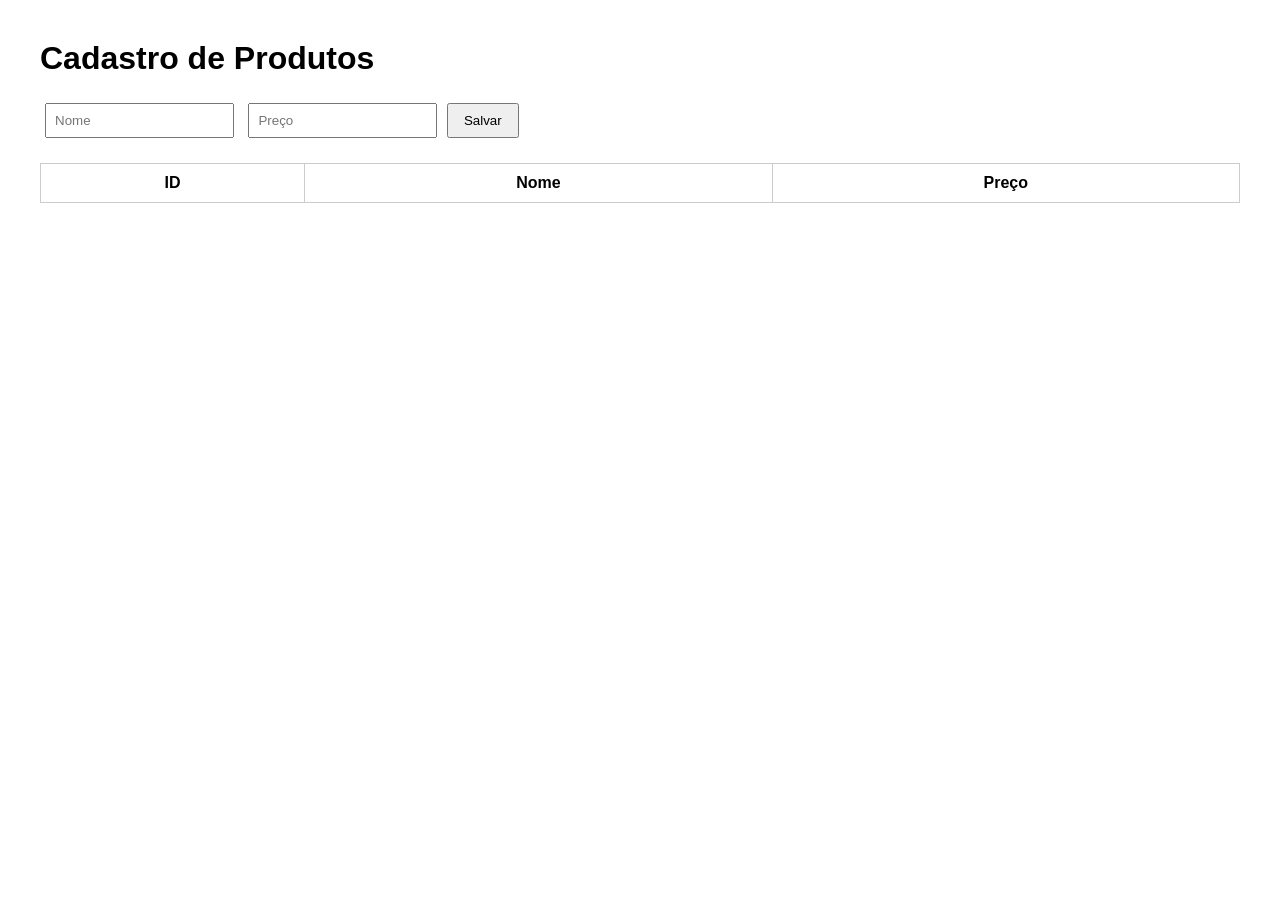
<file: ApiMysql/index.html>
<!DOCTYPE html>
<html lang="pt-br">

<head>
    <meta charset="UTF-8">
    <title>Produtos</title>

    <style>

        body{
            font-family: Arial;
            margin: 40px;
        }

        input{
            margin: 5px;
            padding: 8px;
        }

        button{
            padding: 8px 15px;
            cursor: pointer;
        }

        table{
            width: 100%;
            margin-top: 20px;
            border-collapse: collapse;
        }

        table, th, td{
            border: 1px solid #ccc;
        }

        th, td{
            padding: 10px;
        }

    </style>
</head>

<body>

    <h1>Cadastro de Produtos</h1>

    <div>

        <input
            type="text"
            id="nome"
            placeholder="Nome"
        >

        <input
            type="number"
            id="preco"
            placeholder="Preço"
            step="0.01"
        >

        <button onclick="salvarProduto()">
            Salvar
        </button>

    </div>

    <table>

        <thead>

            <tr>
                <th>ID</th>
                <th>Nome</th>
                <th>Preço</th>
            </tr>

        </thead>

        <tbody id="tabelaProdutos">

        </tbody>

    </table>

    <script>

        const api = "http://localhost:5062";

        async function carregarProdutos(){

            const resposta =
                await fetch(`${api}/produtos`);

            const produtos =
                await resposta.json();

            let html = "";

            produtos.forEach(produto => {

                html += `
                    <tr>

                        <td>${produto.id}</td>

                        <td>${produto.nome}</td>

                        <td>
                            R$ ${produto.preco}
                        </td>

                    </tr>
                `;

            });

            document.getElementById("tabelaProdutos")
                .innerHTML = html;
        }

        async function salvarProduto(){

            const nome =
                document.getElementById("nome").value;

            const preco =
                parseFloat(
                    document.getElementById("preco").value
                );

            const produto = {
                nome,
                preco
            };

            await fetch(`${api}/produtos`, {

                method: "POST",

                headers: {
                    "Content-Type": "application/json"
                },

                body: JSON.stringify(produto)

            });

            document.getElementById("nome").value = "";
            document.getElementById("preco").value = "";

            carregarProdutos();
        }

        carregarProdutos();

    </script>

</body>
</html>
</file>
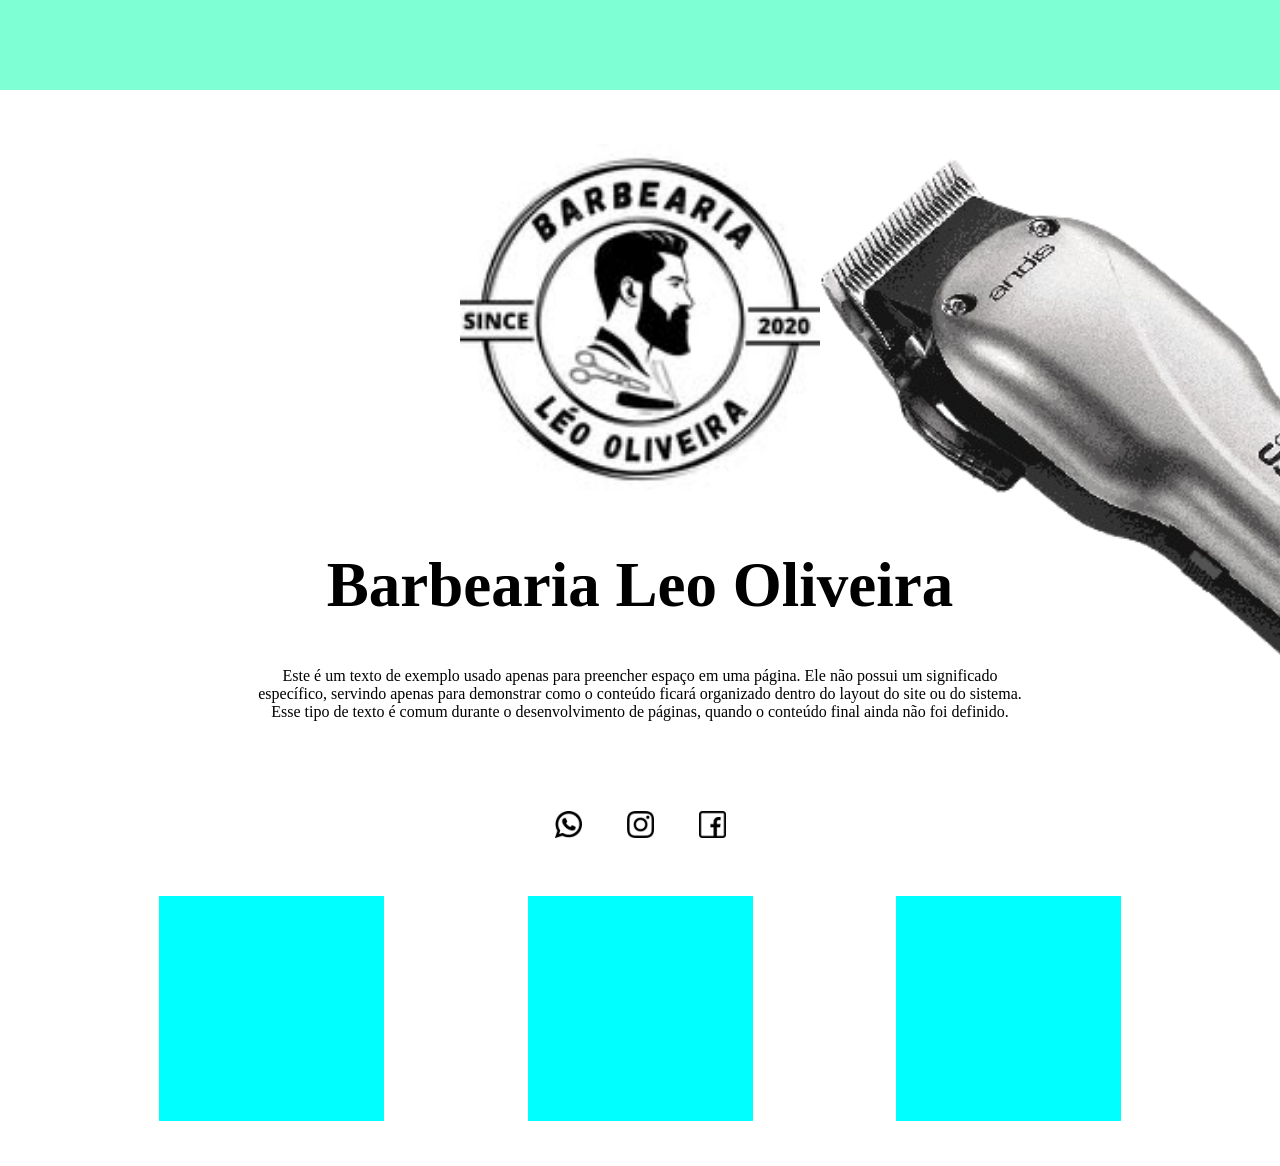
<file: barbearia/index.html>
<!DOCTYPE html>
<html lang="en">

<head>
    <meta charset="UTF-8">
    <meta name="viewport" content="width=device-width, initial-scale=1.0">
    <link rel="stylesheet" href="style.css">
    <title>Document</title>
</head>

<body>
    <header></header>
    <div class="cont-logo">
        <img src="maquina.png" alt="" class="fundo_1">
        <img src="logo.jpg" alt="">
        <h1>Barbearia Leo Oliveira</h1>
        <p>Este é um texto de exemplo usado apenas para preencher espaço em uma página. Ele não possui um significado
            específico, servindo apenas para demonstrar como o conteúdo ficará organizado dentro do layout do site ou do
            sistema. Esse tipo de texto é comum durante o desenvolvimento de páginas, quando o conteúdo final ainda não
            foi definido.</p>
        <div class="button_link">
            <a href=""><img src="whatsapp.png" alt="whatsapp"></a>
            <a href="https://www.instagram.com/barbearia_leooliveira/"><img src="instagram.png" alt="instagram"></a>
            <a href=""><img src="facebook.png" alt="facebook"></a>
        </div>
    </div>
    <main>
        <div></div>
        <div></div>
        <div></div>
    </main>

</body>

</html>
</file>
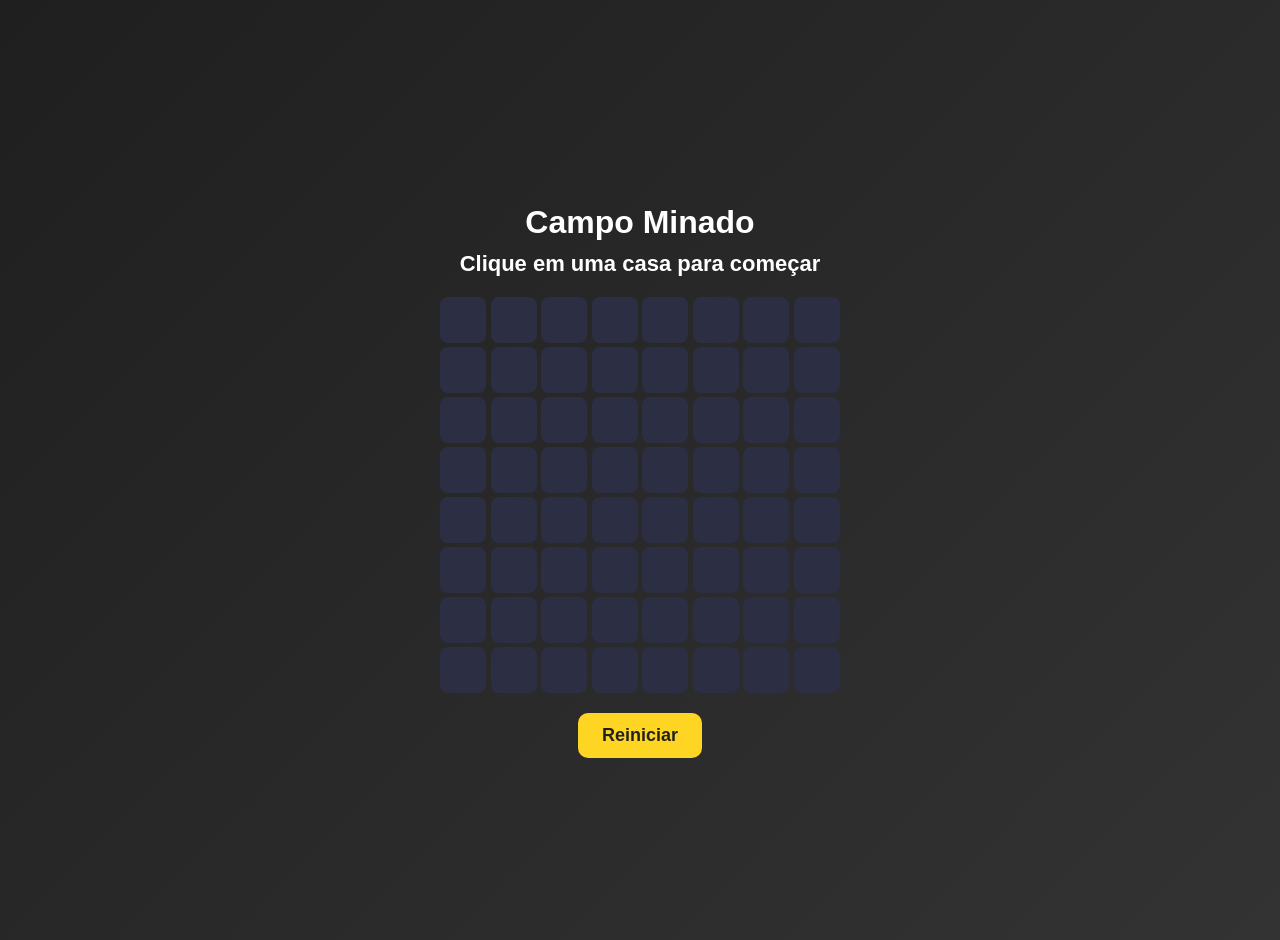
<file: campo_minado/index.html>
<!DOCTYPE html>
<html lang="pt-BR">
<head>
  <meta charset="UTF-8">
  <meta name="viewport" content="width=device-width, initial-scale=1.0">
  <title>Campo Minado</title>
  <link rel="stylesheet" href="style.css">
</head>
<body>

  <div class="container">
    <h1>Campo Minado</h1>

    <div class="mensagem">Clique em uma casa para começar</div>

    <div class="tabuleiro"></div>

    <button class="botao-reiniciar">Reiniciar</button>
  </div>

  <script src="script.js"></script>
</body>
</html>
</file>
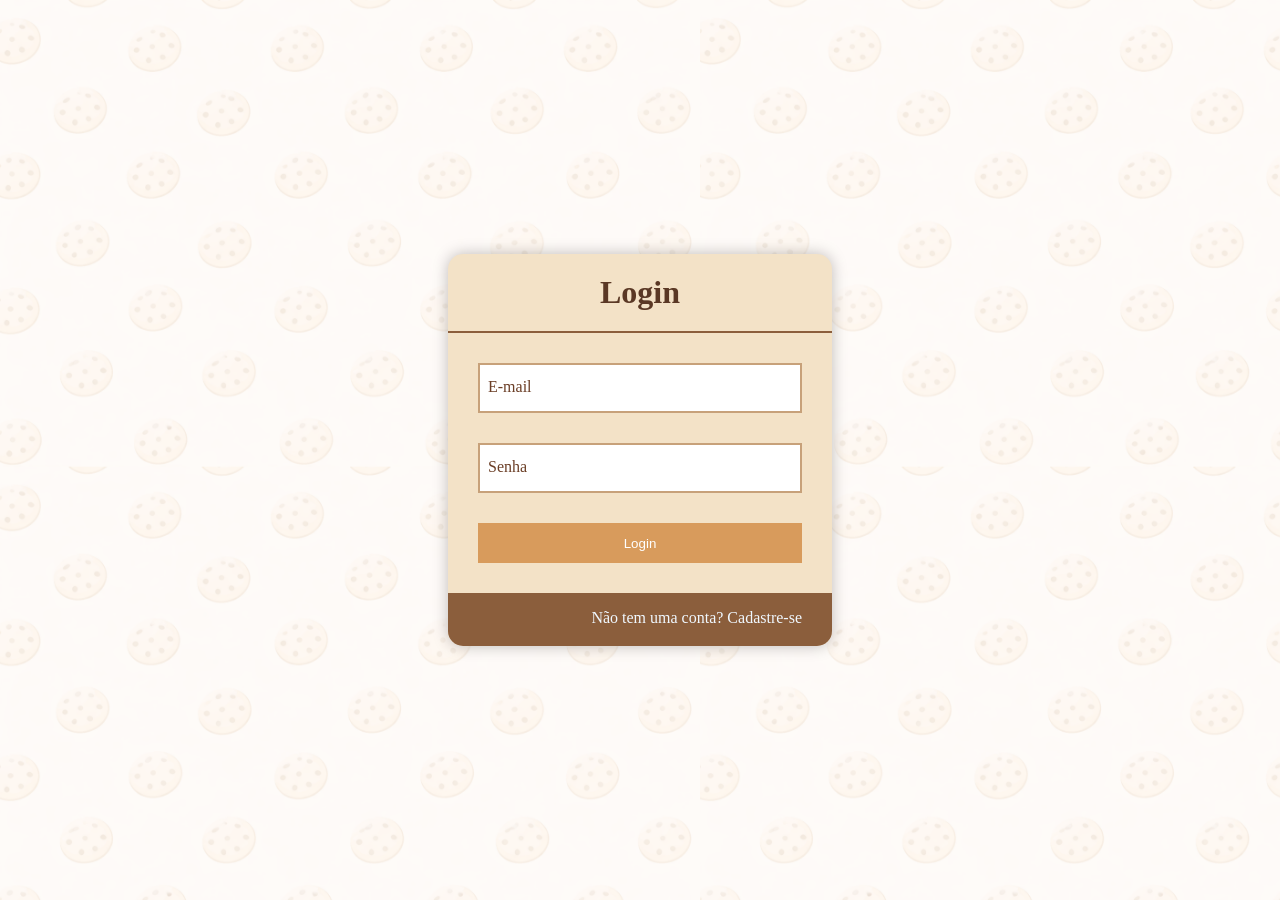
<file: cookies-store/index.html>
<!DOCTYPE html>
<html lang="en">

<head>
    <meta charset="UTF-8">
    <meta name="viewport" content="width=device-width, initial-scale=1.0">
    <title>Document</title>
    <link rel="stylesheet" href="style.css">
</head>

<body>
    <div class="container-pai">
        <div class="container title">
            <h1>Login</h1>
        </div>
        <div class="container">
            <div class="label-container">
                <label for="">E-mail</label>
                <input type="text">
            </div>
            <div class="label-container">
                <label for="">Senha</label>
                <input type="text">
            </div>
            <button>Login</button>
        </div>
        <div class="container bottom">
            <label class="label-bottom" for="">Não tem uma conta? Cadastre-se</label>
        </div>
    </div>

</body>

</html>
</file>
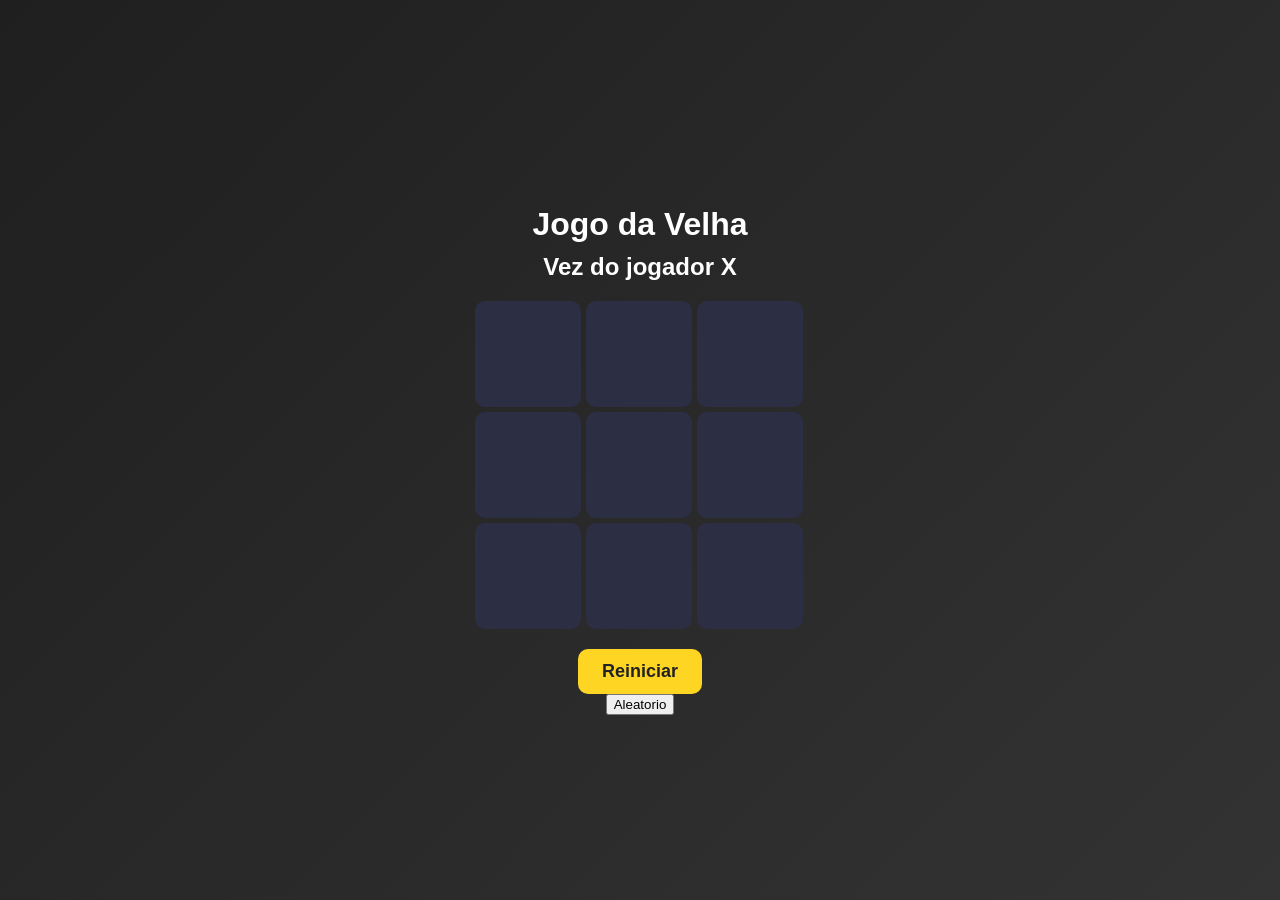
<file: jogo_da_velha/index.html>
<!DOCTYPE html>
<html lang="pt-BR">
<head>
  <meta charset="UTF-8">
  <meta name="viewport" content="width=device-width, initial-scale=1.0">
  <title>Jogo da Velha</title>
  <link rel="stylesheet" href="style.css">
</head>
<body>

  <div class="container">
    <h1>Jogo da Velha</h1>

    <div class="mensagem">Vez do jogador X</div>

    <div class="tabuleiro">
      <div class="casa" data-index="0"></div>
      <div class="casa" data-index="1"></div>
      <div class="casa" data-index="2"></div>
      <div class="casa" data-index="3"></div>
      <div class="casa" data-index="4"></div>
      <div class="casa" data-index="5"></div>
      <div class="casa" data-index="6"></div>
      <div class="casa" data-index="7"></div>
      <div class="casa" data-index="8"></div>
    </div>

    <button class="botao-reiniciar">Reiniciar</button>
     <button class="botao-aleatorio">Aleatorio</button>
  </div>

  <script src="script.js"></script>
</body>
</html>
</file>
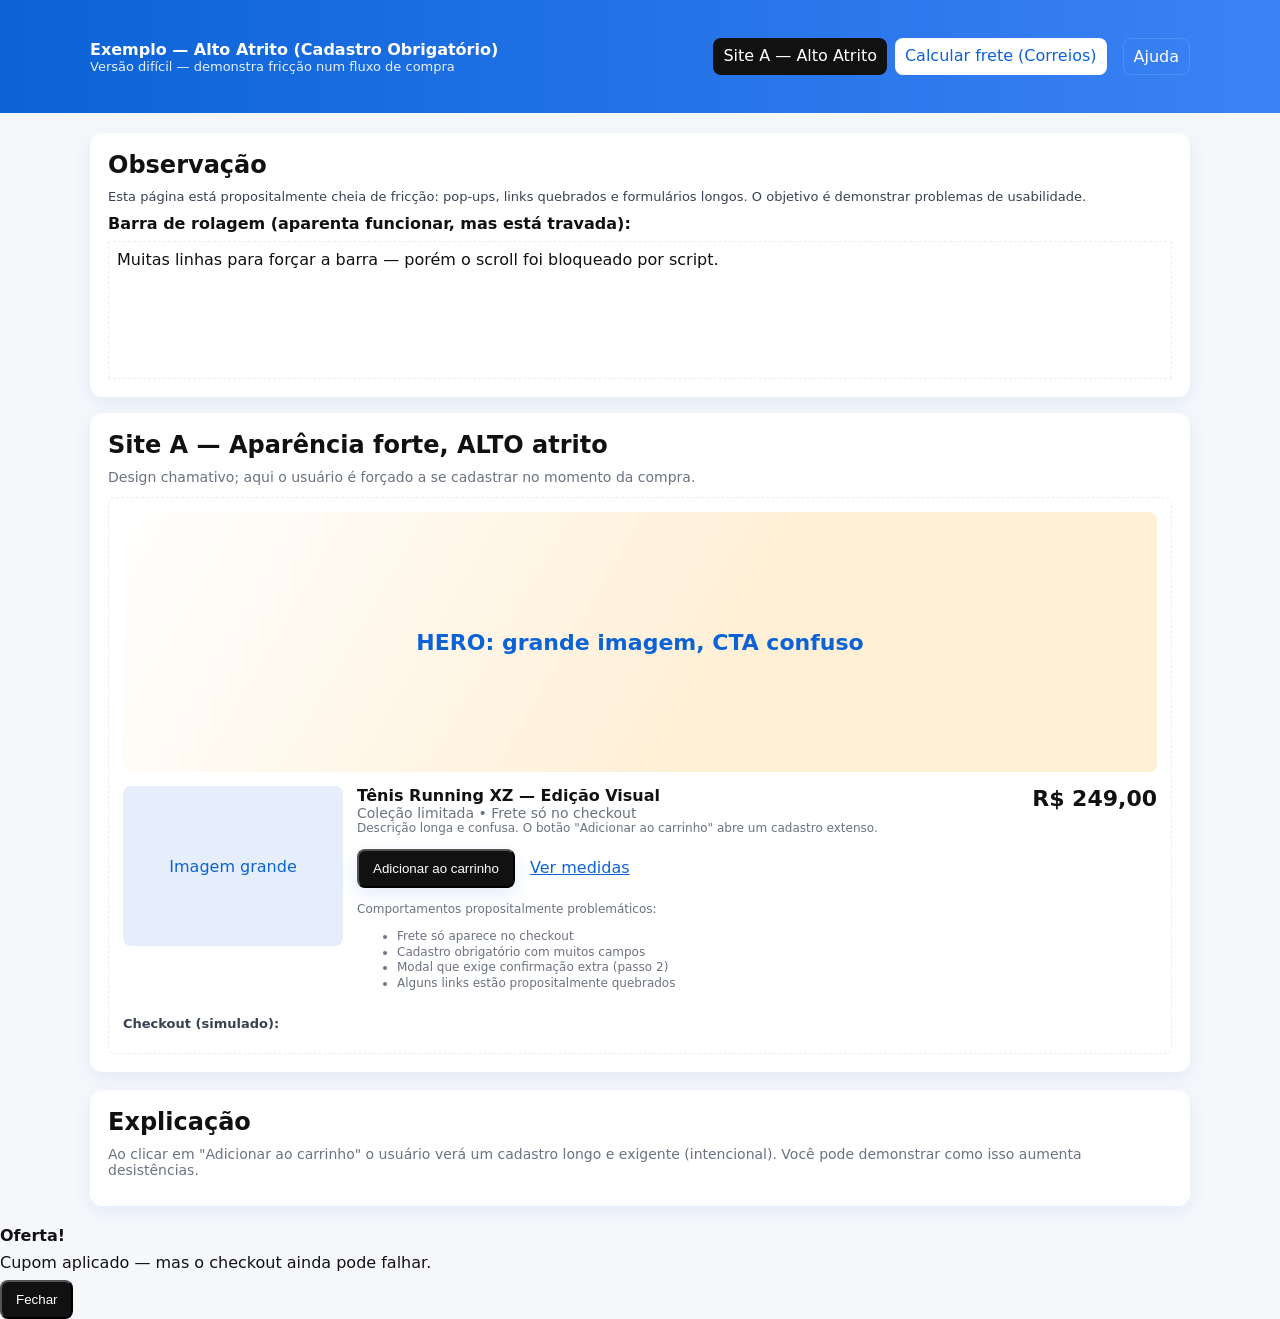
<file: org/index.html>
<!doctype html>
<html lang="pt-BR">
<head>
  <meta charset="utf-8" />
  <meta name="viewport" content="width=device-width,initial-scale=1" />
  <title>Exemplo: Site ALTO Atrito — Cadastro obrigatório</title>
  <style>
    :root { --bg:#f5f7fb; --card:#fff; --accent:#0b63d6; --muted:#6b7280 }
    body{font-family:Inter,system-ui,Arial,sans-serif;background:var(--bg);margin:0;color:#111}
    header{background:linear-gradient(90deg,#0b63d6 0%,#3b82f6 100%);color:#fff;padding:18px 20px}
    .wrap{max-width:1100px;margin:20px auto;padding:0 16px}
    .card{background:var(--card);border-radius:12px;padding:18px;box-shadow:0 6px 18px rgba(11,99,214,0.08)}
    h1,h2{margin:0 0 10px}
    p{margin:0 0 10px;color:var(--muted)}
    .nav{display:flex;gap:8px;position:relative}
    .btn{display:inline-block;padding:10px 14px;border-radius:8px;text-decoration:none;cursor:pointer}
    .btn-primary{background:#111;color:#fff}
    .note{font-size:13px;color:#374151}
    .site-example{border:1px dashed #e6eefb;padding:14px;border-radius:8px;background:#fff}
    .hero{height:160px;border-radius:8px;background:linear-gradient(120deg,#fff 0,#eef3ff 60%);display:flex;align-items:center;justify-content:center;font-weight:700;color:#0b63d6}
    .product{display:flex;gap:14px;align-items:flex-start;margin-top:14px}
    .img{width:220px;height:160px;background:#e6eefb;border-radius:8px;display:flex;align-items:center;justify-content:center;color:#0b63d6}
    .meta{flex:1}
    .price{font-size:22px;font-weight:700;color:#111}
    .muted{color:#6b7280;font-size:14px}
    .high .hero{height:260px;background:linear-gradient(120deg,#fff 0,#ffefd5 60%);font-size:22px}
    .high .popup{position:fixed;right:20px;bottom:20px;background:#fff;padding:12px;border-radius:12px;box-shadow:0 8px 30px rgba(0,0,0,0.12);z-index:9999}
    @media(max-width:900px){.product{flex-direction:column}.img{width:100%;height:160px}}
    label{display:block;margin:8px 0 6px;font-size:13px}
    input,select,textarea{width:100%;padding:10px;border-radius:8px;border:1px solid #e5e7eb;box-sizing:border-box}
    .small{max-width:420px}
    .muted-small{font-size:12px;color:#6b7280;line-height:1.3}
    .actions{margin-top:12px}

    /* RUIM extras */
    .nav a { position: relative; padding: 8px 10px; transition: background .15s; color: #fff; }
    .nav a::after { content: attr(data-tip); position:absolute; left:0; top:36px; background:#fff; color:#111; padding:6px 8px; border-radius:6px; font-size:12px; opacity:0; transform:translateY(-6px); transition: all .12s ease; pointer-events:none; white-space:nowrap;}
    .nav a:hover::after { opacity:1; transform:translateY(0); }
    .nav-blocker { position:absolute; left:0; right:0; height:56px; top:0; pointer-events:none; z-index:50; }

    .fake-scroll { height:120px; overflow:auto; border:1px dashed #e6eefb; padding:8px; background:#fff; margin-top:8px; }
    .fake-inner { height:600px; padding-right:20px }

    .stuck-modal { position:fixed; left:50%; top:50%; transform:translate(-50%,-50%); background:#fff; padding:18px; border-radius:10px; box-shadow:0 10px 40px rgba(0,0,0,0.3); z-index:9998; width:90%; max-width:520px; }
    .overlay-block { position:fixed; inset:0; background:rgba(0,0,0,0.35); z-index:9997; }

    a.broken { color:#0b63d6; text-decoration:underline; cursor: pointer; }
    .looks-active { box-shadow: 0 6px 18px rgba(11,99,214,0.12); }

    /* form layout */
    .two-cols { display:grid; grid-template-columns:1fr 1fr; gap:10px; }
    .error { color:#b91c1c; font-size:13px; margin-top:6px; }
  </style>
</head>
<body>
  <div class="nav-blocker" id="nav-blocker" aria-hidden="true"></div>

  <header>
    <div class="wrap" style="display:flex;align-items:center;justify-content:space-between;position:relative">
      <div>
        <strong>Exemplo — Alto Atrito (Cadastro Obrigatório)</strong>
        <div style="font-size:13px;opacity:.9">Versão difícil — demonstra fricção num fluxo de compra</div>
      </div>
      <nav class="nav" id="top-nav" style="position:relative">
        <a class="btn btn-primary" href="#high" data-tip="Ir para Site A">Site A — Alto Atrito</a>
         <a class="btn" href="https://buscacepinter.correios.com.br/app/endereco/index.php" target="_blank" style="background:#fff;border-radius:8px;color:var(--accent)">Calcular frete (Correios)</a>
        <a class="btn" href="#!" id="fake-help" data-tip="Ajuda" style="background:transparent;border:1px solid rgba(255,255,255,0.12);margin-left:8px;color:#fff">Ajuda</a>
      </nav>
    </div>
  </header>

  <main class="wrap">
    <section id="overview" class="card">
      <h2>Observação</h2>
      <p class="note">Esta página está propositalmente cheia de fricção: pop-ups, links quebrados e formulários longos. O objetivo é demonstrar problemas de usabilidade.</p>

      <div style="margin-top:10px">
        <strong>Barra de rolagem (aparenta funcionar, mas está travada):</strong>
        <div class="fake-scroll" id="fake-scroll-1" aria-label="Scroll travado">
          <div class="fake-inner">Muitas linhas para forçar a barra — porém o scroll foi bloqueado por script.</div>
        </div>
      </div>
    </section>

    <div class="card high" id="high" style="margin-top:16px">
      <h2>Site A — Aparência forte, ALTO atrito</h2>
      <p class="muted">Design chamativo; aqui o usuário é forçado a se cadastrar no momento da compra.</p>

      <div class="site-example high" style="margin-top:12px">
        <div class="hero">HERO: grande imagem, CTA confuso</div>

        <div class="product" style="margin-top:14px">
          <div class="img">Imagem grande</div>
          <div class="meta">
            <div style="display:flex;justify-content:space-between;align-items:start">
              <div>
                <div style="font-weight:700">Tênis Running XZ — Edição Visual</div>
                <div class="muted">Coleção limitada • Frete só no checkout</div>
              </div>
              <div class="price">R$ 249,00</div>
            </div>

            <p class="muted-small">Descrição longa e confusa. O botão "Adicionar ao carrinho" abre um cadastro extenso.</p>

            <div class="actions">
              <button class="btn btn-primary looks-active" id="btn-add">Adicionar ao carrinho</button>
              <a class="broken" data-broken style="margin-left:10px">Ver medidas</a>
            </div>

            <div style="margin-top:14px" class="muted-small">
              Comportamentos propositalmente problemáticos:
              <ul>
                <li>Frete só aparece no checkout</li>
                <li>Cadastro obrigatório com muitos campos</li>
                <li>Modal que exige confirmação extra (passo 2)</li>
                <li>Alguns links estão propositalmente quebrados</li>
              </ul>
            </div>
          </div>
        </div>

        <div style="margin-top:12px" class="note small">
          <strong>Checkout (simulado):</strong>
          <div id="checkout-high" style="margin-top:8px"></div>
        </div>
      </div>
    </div>

    <section class="card" style="margin-top:18px">
      <h2>Explicação</h2>
      <p class="muted">Ao clicar em "Adicionar ao carrinho" o usuário verá um cadastro longo e exigente (intencional). Você pode demonstrar como isso aumenta desistências.</p>
    </section>
  </main>

  <!-- Modal de cadastro (alto atrito) -->
  <div id="overlay" class="overlay-block" style="display:none;"></div>
  <div id="reg-modal" class="stuck-modal" style="display:none;">
    <strong>Cadastro obrigatório para continuar</strong>
    <p class="muted-small" style="margin-top:8px">Preencha todos os campos marcados com * — sem cadastro não é possível finalizar.</p>

    <form id="registration-form" class="small" style="margin-top:10px">
      <div class="two-cols">
        <div>
          <label>Nome completo *</label>
          <input id="nome" name="nome" required />
        </div>
        <div>
          <label>E-mail *</label>
          <input id="email" name="email" type="email" required />
        </div>
      </div>

      <div class="two-cols" style="margin-top:8px">
        <div>
          <label>CPF *</label>
          <input id="cpf" name="cpf" required placeholder="000.000.000-00" />
        </div>
        <div>
          <label>Telefone *</label>
          <input id="tel" name="tel" required placeholder="(00) 00000-0000" />
        </div>
      </div>

      <div style="margin-top:8px">
        <label>Data de nascimento *</label>
        <input id="dob" name="dob" type="date" required />
      </div>

      <div style="margin-top:8px">
        <label>Endereço completo *</label>
        <input id="endereco" name="endereco" required placeholder="Rua, Número, Bairro" />
      </div>

      <div class="two-cols" style="margin-top:8px">
        <div>
          <label>CEP *</label>
          <input id="cep" name="cep" required />
        </div>
        <div>
          <label>Complemento</label>
          <input id="comp" name="comp" />
        </div>
      </div>

      <div style="margin-top:8px">
        <label>Método de pagamento *</label>
        <select id="pay" name="pay" required>
          <option value="">Escolha...</option>
          <option>Cartão</option>
          <option>Pix</option>
          <option>Boleto</option>
        </select>
      </div>

      <div style="margin-top:8px">
        <label>Captcha: digite <strong>AGUARDE</strong> *</label>
        <input id="captcha" name="captcha" required placeholder="Texto exibido" />
        <div id="captcha-hint" class="muted-small">(Captcha intencional com texto confuso)</div>
      </div>

      <div style="margin-top:8px">
        <label><input id="terms" type="checkbox" /> Aceito os termos e condições *</label>
      </div>

      <div style="margin-top:8px">
        <label><input id="newsletter" type="checkbox" /> Quero receber ofertas (newsletter)</label>
      </div>

      <!-- área onde o passo extra aparecerá se a validação falhar -->
      <div id="extra-step" style="display:none;margin-top:10px">
        <hr style="margin:8px 0">
        <div class="muted-small">Passo extra: precisamos confirmar sua identidade</div>
        <div style="margin-top:8px">
          <label>RG / Documento *</label>
          <input id="rg" name="rg" />
        </div>
        <div style="margin-top:8px">
          <label><input id="confirm-identity" type="checkbox" /> Confirmo que os dados são verdadeiros *</label>
        </div>
      </div>

      <div id="form-error" class="error" style="display:none"></div>

      <div style="margin-top:12px;display:flex;gap:8px;align-items:center">
        <button id="submit-reg" class="btn btn-primary" type="submit">Enviar cadastro e continuar</button>
        <button id="cancel-reg" class="btn" type="button" style="background:#fff;border-radius:8px">Cancelar</button>
      </div>
    </form>
  </div>

  <!-- Pop-up demonstrativo -->
  <div id="intrusive-popup" class="high popup" style="display:none;">
    <strong>Oferta!</strong>
    <div style="margin-top:8px">Cupom aplicado — mas o checkout ainda pode falhar.</div>
    <div style="margin-top:8px"><button class="btn btn-primary" id="close-intrusive">Fechar</button></div>
  </div>

  <script>
    // comportamento RUIM: bloqueia scroll nas "fake-scroll"
    function lockFakeScroll(el) {
      if (!el) return;
      el.addEventListener('wheel', function(ev){ ev.preventDefault(); }, {passive:false});
      el.addEventListener('touchmove', function(ev){ ev.preventDefault(); }, {passive:false});
      el.addEventListener('scroll', function(){ el.scrollTop = 0; });
    }
    lockFakeScroll(document.getElementById('fake-scroll-1'));

    // nav "pisca" e bloqueia cliques temporariamente
    const navBlocker = document.getElementById('nav-blocker');
    function positionNavBlocker() {
      const header = document.querySelector('header .wrap');
      if (!header || !navBlocker) return;
      const rect = header.getBoundingClientRect();
      navBlocker.style.top = rect.top + 'px';
      navBlocker.style.left = rect.left + 'px';
      navBlocker.style.width = rect.width + 'px';
      navBlocker.style.height = rect.height + 'px';
      navBlocker.style.pointerEvents = 'auto';
      navBlocker.style.background = 'transparent';
    }
    positionNavBlocker();
    window.addEventListener('resize', positionNavBlocker);
    setInterval(function(){
      if (!navBlocker) return;
      navBlocker.style.pointerEvents = 'auto';
      setTimeout(function(){ navBlocker.style.pointerEvents = 'none'; }, 180);
    }, 950);

    // pop-up intrusivo ao carregar
    window.addEventListener('load', function(){
      setTimeout(function(){
        document.getElementById('intrusive-popup').style.display = 'block';
      }, 600);
    });
    document.getElementById('close-intrusive').addEventListener('click', function(){ document.getElementById('intrusive-popup').style.display='none'; });

    // links "quebrados"
    document.querySelectorAll('[data-broken], a.broken, #fake-help').forEach(function(el){
      el.addEventListener('click', function(e){
        e.preventDefault();
        alert('Este link está propositalmente quebrado (exemplo de atrito).');
      });
    });

    // fluxo do botão "Adicionar ao carrinho" -> abre modal de cadastro (alto atrito)
    document.getElementById('btn-add').addEventListener('click', function(e){
      e.preventDefault();
      openRegistrationModal();
    });

    // abrir modal (overlay bloqueador)
    function openRegistrationModal(){
      document.getElementById('overlay').style.display = 'block';
      document.getElementById('reg-modal').style.display = 'block';
      // foco no primeiro campo
      setTimeout(function(){ document.getElementById('nome').focus(); }, 120);
    }

    document.getElementById('cancel-reg').addEventListener('click', function(){
      // comport. ruim: cancelar fecha modal mas mantém aviso e impede prosseguir (simulação)
      document.getElementById('reg-modal').style.display = 'none';
      document.getElementById('overlay').style.display = 'none';
      alert('Cancelado. Você não pode comprar sem cadastro — exemplo de fricção.');
    });

    // comportamento do formulário: validação em 2 etapas para aumentar fricção
    const form = document.getElementById('registration-form');
    let step = 1; // 1 = primeiro envio, 2 = exige passo extra
    form.addEventListener('submit', function(ev){
      ev.preventDefault();
      document.getElementById('form-error').style.display = 'none';
      // coleta simples
      const nome = document.getElementById('nome').value.trim();
      const email = document.getElementById('email').value.trim();
      const cpf = document.getElementById('cpf').value.trim();
      const tel = document.getElementById('tel').value.trim();
      const cep = document.getElementById('cep').value.trim();
      const pay = document.getElementById('pay').value;
      const captcha = document.getElementById('captcha').value.trim();
      const terms = document.getElementById('terms').checked;

      // valida básico
      if (!nome || !email || !cpf || !tel || !cep || !pay || !captcha || !terms) {
        showFormError('Por favor preencha todos os campos obrigatórios e aceite os termos.');
        return;
      }

      // passo 1: simulamos falha de captcha/validação para forçar passo extra
      if (step === 1) {
        // mostra erro e revela passo extra
        showFormError('Erro: validação do captcha falhou. Será necessário confirmar identidade (passo extra).');
        document.getElementById('extra-step').style.display = 'block';
        // scroll suave dentro do modal para a parte nova
        document.getElementById('rg').scrollIntoView({behavior:'smooth', block:'center'});
        step = 2;
        return;
      }

      // passo 2: exige RG e checkbox de confirmação
      if (step === 2) {
        const rg = (document.getElementById('rg') || {}).value || '';
        const confirmIdentity = (document.getElementById('confirm-identity') || {}).checked;
        if (!rg || !confirmIdentity) {
          showFormError('Precisamos do RG e da confirmação de identidade para prosseguir.');
          return;
        }
        // simula envio com erro intermitente (muita fricção): 50% chance de falha "servidor"
        if (Math.random() < 0.5) {
          showFormError('Erro 500: falha no servidor ao processar cadastro — por favor tente novamente.');
          return;
        }
        // sucesso (simulado)
        alert('Cadastro enviado (simulação). Agora você pode finalizar o checkout — mas lembre-se: esta é a versão RUIM.');
        // exibir o checkout (simulado) abaixo do produto
        renderHighCheckoutAfterRegistration();
        // mantém modal aberto como "ruim" (poderíamos fechar, mas deixamos um pouco confuso)
        document.getElementById('reg-modal').style.display = 'none';
        document.getElementById('overlay').style.display = 'none';
      }
    });

    function showFormError(msg) {
      const el = document.getElementById('form-error');
      el.textContent = msg;
      el.style.display = 'block';
    }

    // função que renderiza o checkout (após cadastro)
    function renderHighCheckoutAfterRegistration(){
      const target = document.getElementById('checkout-high');
      target.innerHTML = `<form class='small' onsubmit='event.preventDefault(); alert("Formulário enviado (simulação) — muitos passos = alta fricção");'>
        <label>Nome no cartão *</label><input required />
        <label>CPF do comprador *</label><input required />
        <label>Endereço para nota fiscal *</label><input required />
        <label>CEP *</label><input required />
        <label>Método de pagamento (redireciona a 3ª parte)</label>
        <select required><option>Cartão</option><option>Boleto</option><option>Transferência</option></select>
        <div style='margin-top:8px'><button class='btn btn-primary' type='submit'>Finalizar compra (ativo mas sujeito a erro)</button></div>
      </form>`;
    }

    // prevenir contextmenu nas imagens (pequena irritação)
    document.querySelectorAll('.img').forEach(function(img){
      img.addEventListener('contextmenu', function(e){ e.preventDefault(); alert('Salvar imagem bloqueado (exemplo de fricção)'); });
    });

    // impedir que modal seja fechado com ESC ou clicando no overlay (intencional)
    document.getElementById('overlay').addEventListener('click', function(e){ /* intencionalmente vazio */ });
    window.addEventListener('keydown', function(e){
      if (e.key === 'Escape') {
        // nada: bloqueado intencionalmente
      }
    });

  </script>

  <!-- aviso -->
  <!-- NOTA: este arquivo foi intencionalmente alterado para demonstrar ALTO ATRITO (formulário de cadastro / passos extras). -->
</body>
</html>
</file>
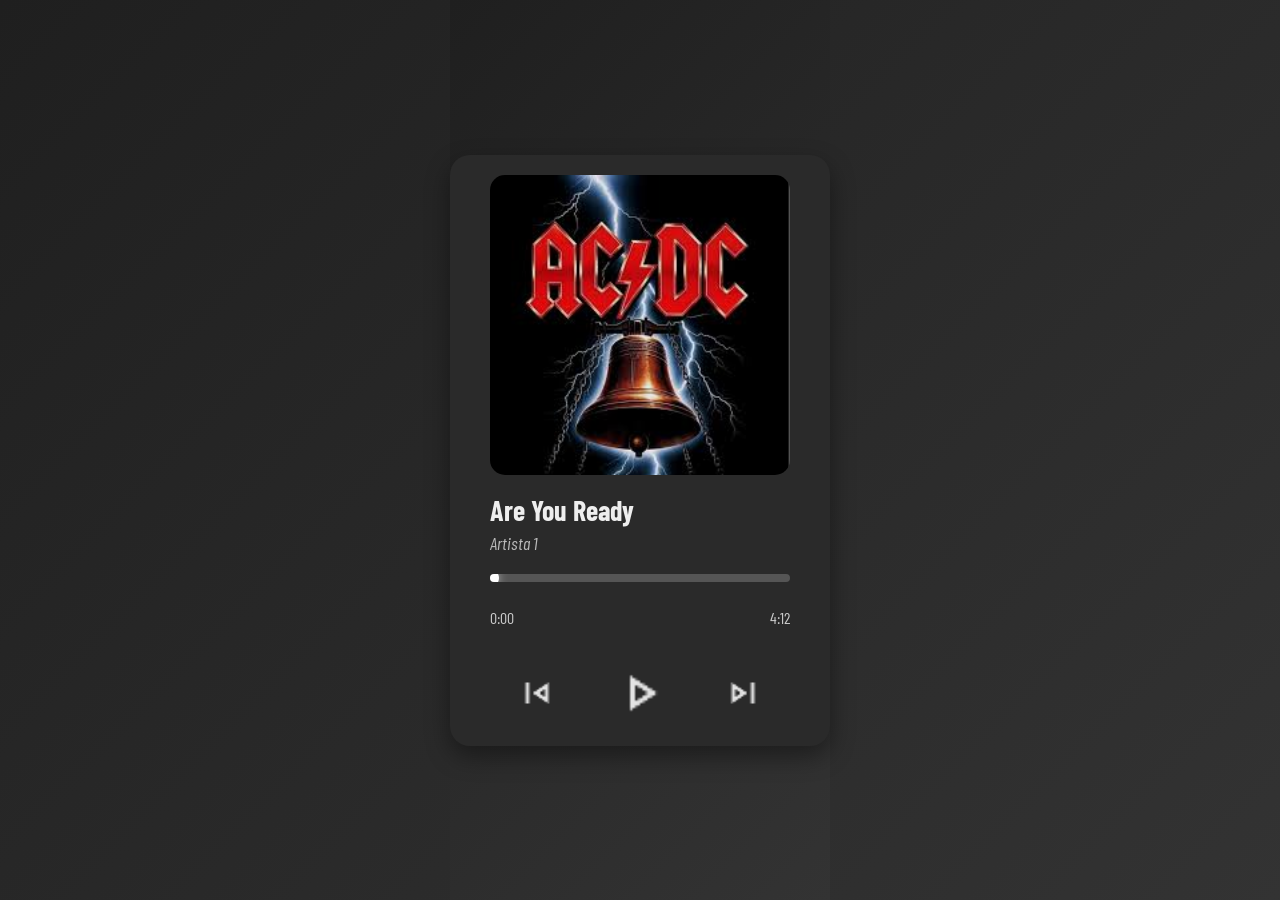
<file: player_musica/index.html>
<!DOCTYPE html>
<html lang="pt-BR">

<head>
    <meta charset="UTF-8">
    <meta name="viewport" content="width=device-width, initial-scale=1.0">
    <title>Player de Música</title>
    <link rel="stylesheet" href="style.css">
    <link rel="preconnect" href="https://fonts.gstatic.com" crossorigin>
    <link
        href="https://fonts.googleapis.com/css2?family=Barlow+Condensed:ital,wght@0,100;0,200;0,300;0,400;0,500;0,600;0,700;0,800;0,900;1,100;1,200;1,300;1,400;1,500;1,600;1,700;1,800;1,900&family=Montserrat:ital,wght@0,100..900;1,100..900&display=swap"
        rel="stylesheet">
</head>

<body>
    <div class="container">
        <img src="imagens/capa.jfif" alt="Capa da música">

        <div class="descricao">
            <h2>Nome da Música</h2>
            <i>Nome do Artista</i>
        </div>

        <div class="duracao">
            <div class="barra" id="barra">
                <progress value="0" max="100"></progress>
                <div class="ponto"></div>
            </div>

            <div class="tempo">
                <p class="inicio">0:00</p>
                <p class="fim">0:00</p>
            </div>
        </div>

        <div class="player">
            <span class="botao-voltar">
                <img src="imagens/skip_previous.png" alt="Voltar">
            </span>

            <span class="botao-pley">
                <img src="imagens/play.png" alt="Play">
            </span>

            <span class="botao-pause">
                <img src="imagens/pause.png" alt="Pause">
            </span>

            <span class="botao-avancar">
                <img src="imagens/skip_next.png" alt="Avançar">
            </span>
        </div>

        <audio></audio>
    </div>

    <script src="script.js"></script>
</body>

</html>
</file>
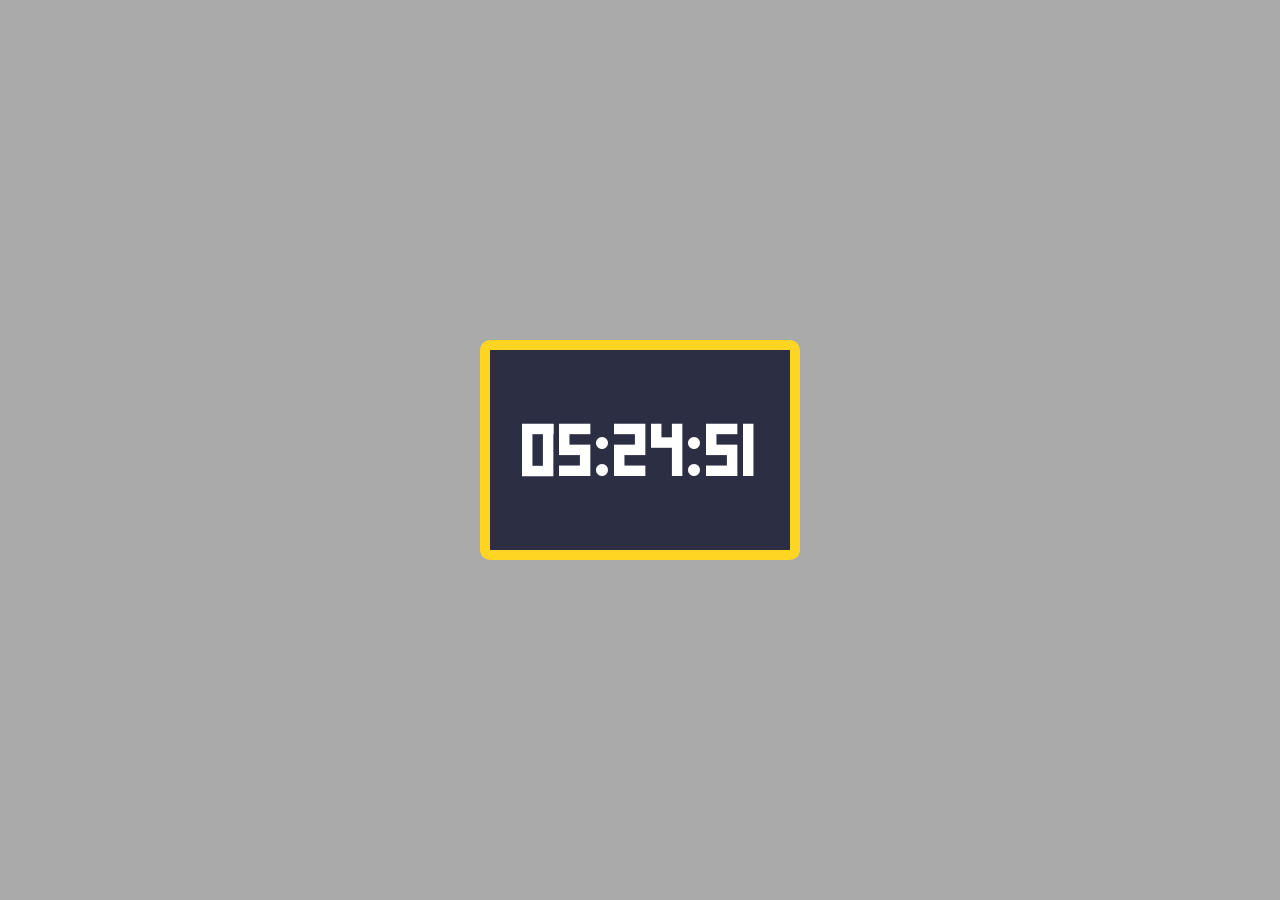
<file: relogio/index.html>
<!DOCTYPE html>
<html lang="en">

<head>
    <meta charset="UTF-8">
    <meta name="viewport" content="width=device-width, initial-scale=1.0">
    <title>Projeto Relógio</title>
    <link rel="stylesheet" href="style.css">
    <link rel="preconnect" href="https://fonts.googleapis.com">
    <link rel="preconnect" href="https://fonts.gstatic.com" crossorigin>
    <link href="https://fonts.googleapis.com/css2?family=Qahiri&display=swap" rel="stylesheet">

</head>

<body>
    <div class="relogio">
        <div class="display">00:00:00</div>
       <!-- <footer>Criado por Guilherme Leal</footer> -->
    </div>
    <script src="script.js"></script>
</body>

</html>
</file>
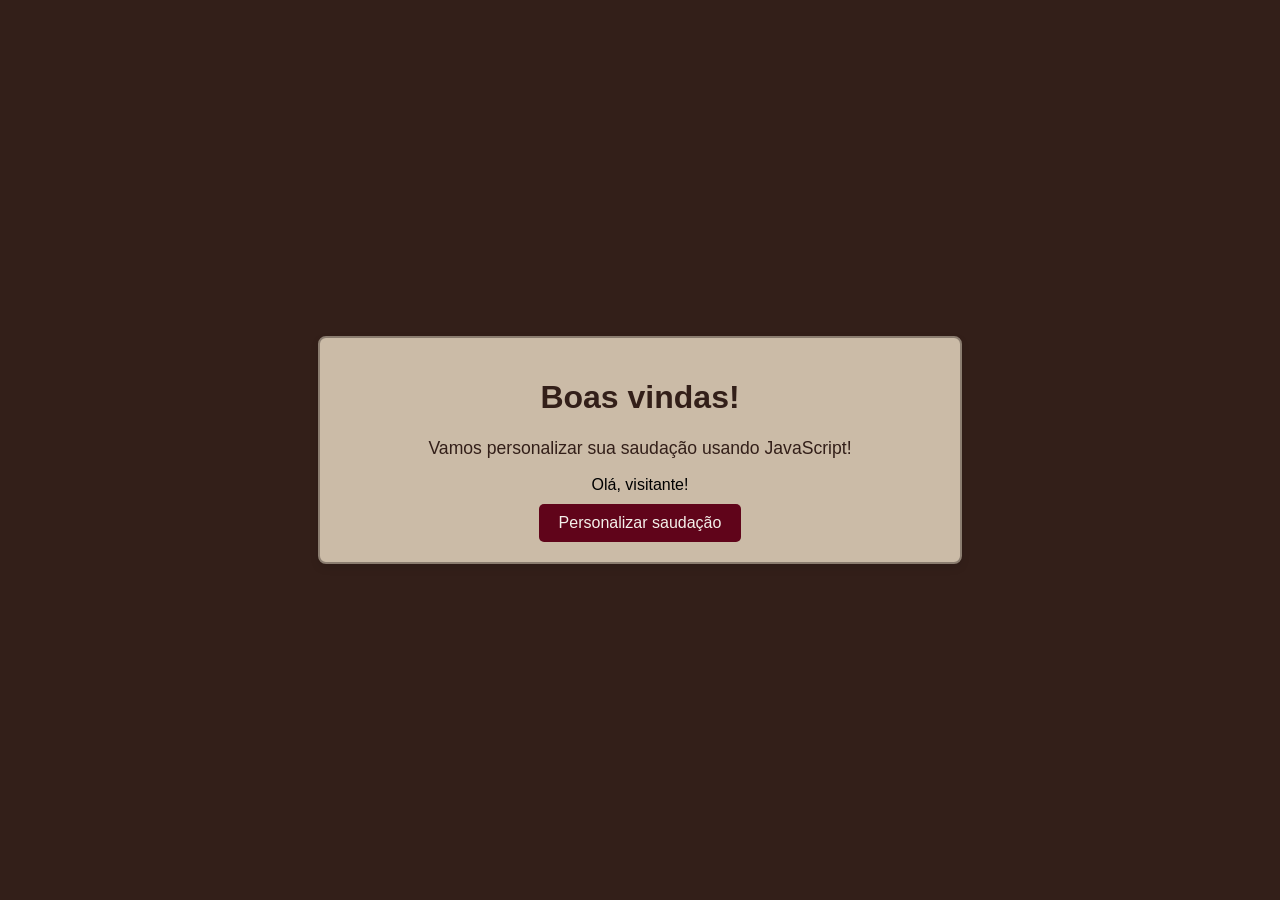
<file: js/aula1/index.html>
<!DOCTYPE html>
<html lang="pt-BR">

<head>
    <meta charset="UTF-8">
    <meta name="viewport" content="width=device-width, initial-scale=1.0">
    <link rel="stylesheet" href="style.css">
    <title>Página inicial</title>
</head>

<body>
    <div class="container">
        <h1>Boas vindas!</h1>
        <p>Vamos personalizar sua saudação usando JavaScript!</p>
        <div class="saudacao" id="mensagemSaudacao">Olá, visitante!</div>
        <button onClick="mudarNome()">Personalizar saudação</button>
    </div>

    <script>
        function mudarNome() {
            let nome = "Ana";
            document.getElementById("mensagemSaudacao").textContent = `Olá ${nome}!`;
        }
    </script>
</body>

</html>
</file>
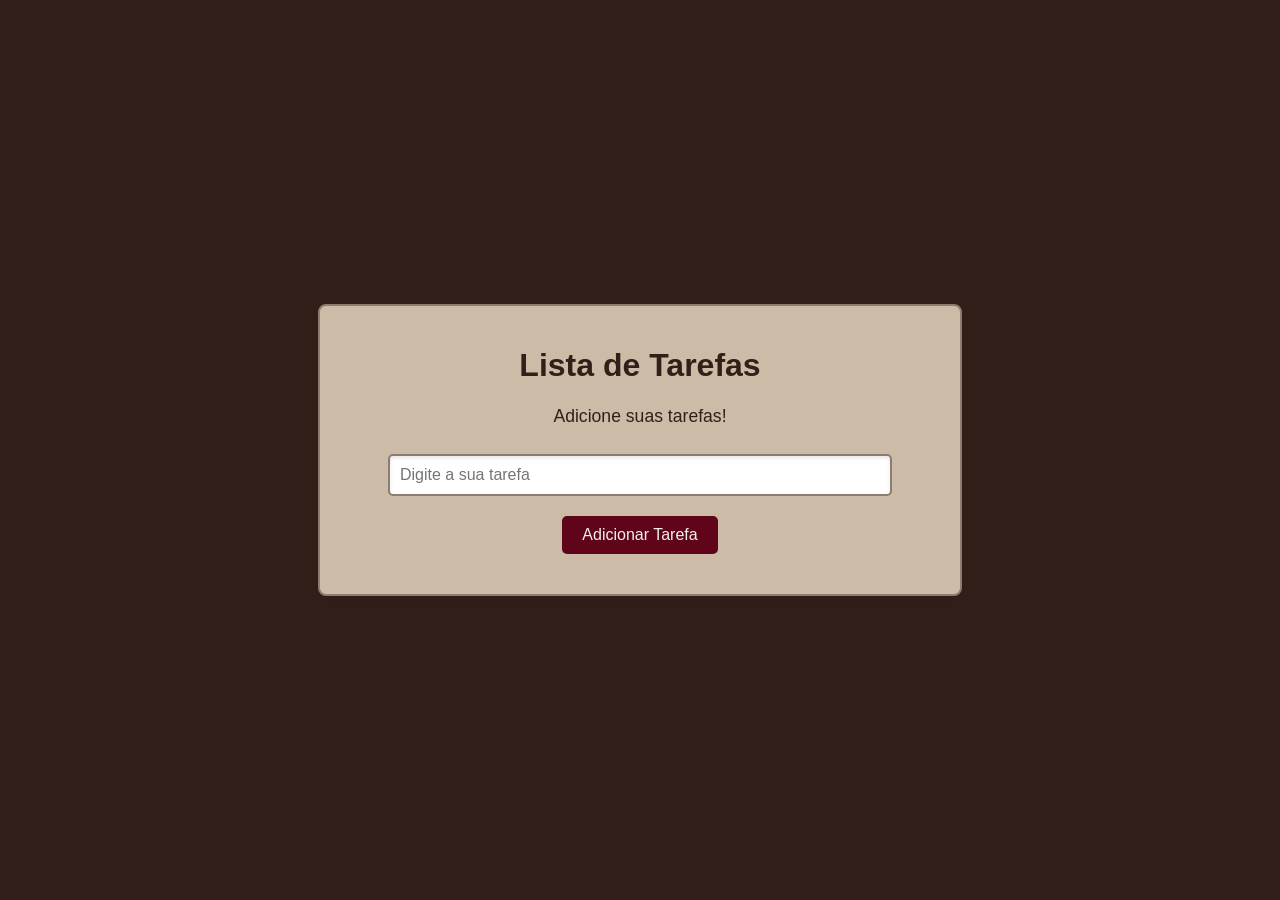
<file: js/aula2/index.html>
<!DOCTYPE html>
<html lang="pt-BR">

<head>
    <meta charset="UTF-8">
    <meta name="viewport" content="width=device-width, initial-scale=1.0">
    <title>Lista de Tarefas</title>
    <link rel="stylesheet" href="style.css">
</head>

<body>
    <div class="container">
        <h1>Lista de Tarefas</h1>
        <p>Adicione suas tarefas!</p>
        <input type="text" id="inputTarefa" placeholder="Digite a sua tarefa">
        <button onclick="adicionarTarefa()">Adicionar Tarefa</button>
        <p id="mensagem"></p>
        <ul id="listaTarefas">

        </ul>
    </div>

    <script src="script.js"></script>
</body>

</html>
</file>
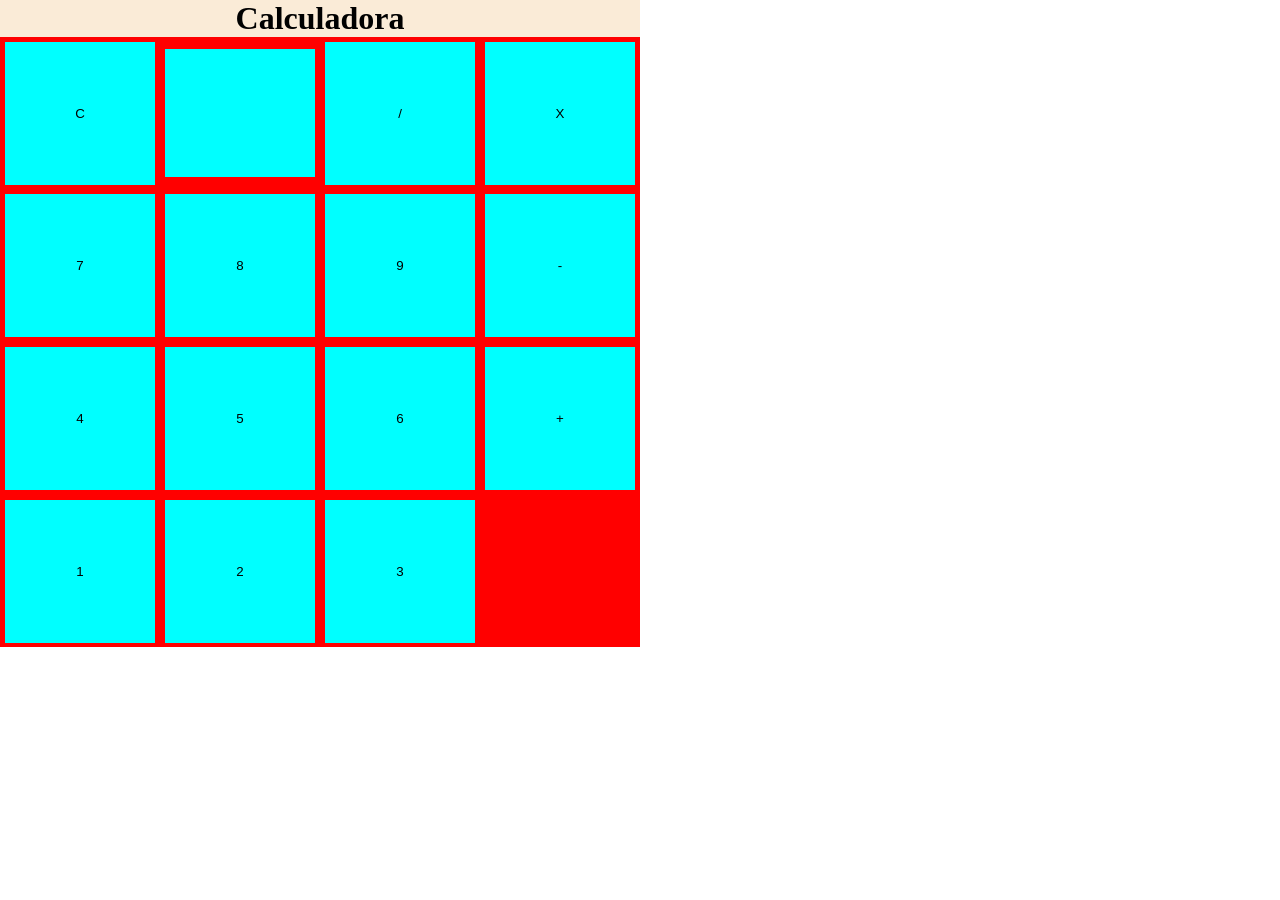
<file: calculadora/calculadora.html>
<!DOCTYPE html>
<html lang="en">

<head>
    <meta charset="UTF-8">
    <meta name="viewport" content="width=device-width, initial-scale=1.0">
    <title>Document</title>
    <link rel="stylesheet" href="style.css">
</head>

<body>
    <div class="fundo">
        <div class="calculadora">
            <h1>Calculadora</h1>
            <p id="resultado"></p>
            <div class="grid">
                <div class="grid grid-rows-1">
                    <button>C</button>
                    <button></button>
                    <button>/</button>
                    <button>X</button>
                </div>
                <div class="grid grid-rows-2">
                    <button>7</button>
                    <button>8</button>
                    <button>9</button>
                    <button>-</button>
                </div>
                <div class="grid grid-rows-3">
                    <button>4</button>
                    <button>5</button>
                    <button>6</button>
                    <button>+</button>
                </div>
                <div class="grid grid-rows-4">
                    <button>1</button>
                    <button>2</button>
                    <button>3</button>
        
                </div>
            </div>
        </div>
    </div>
</body>

</html>
</file>
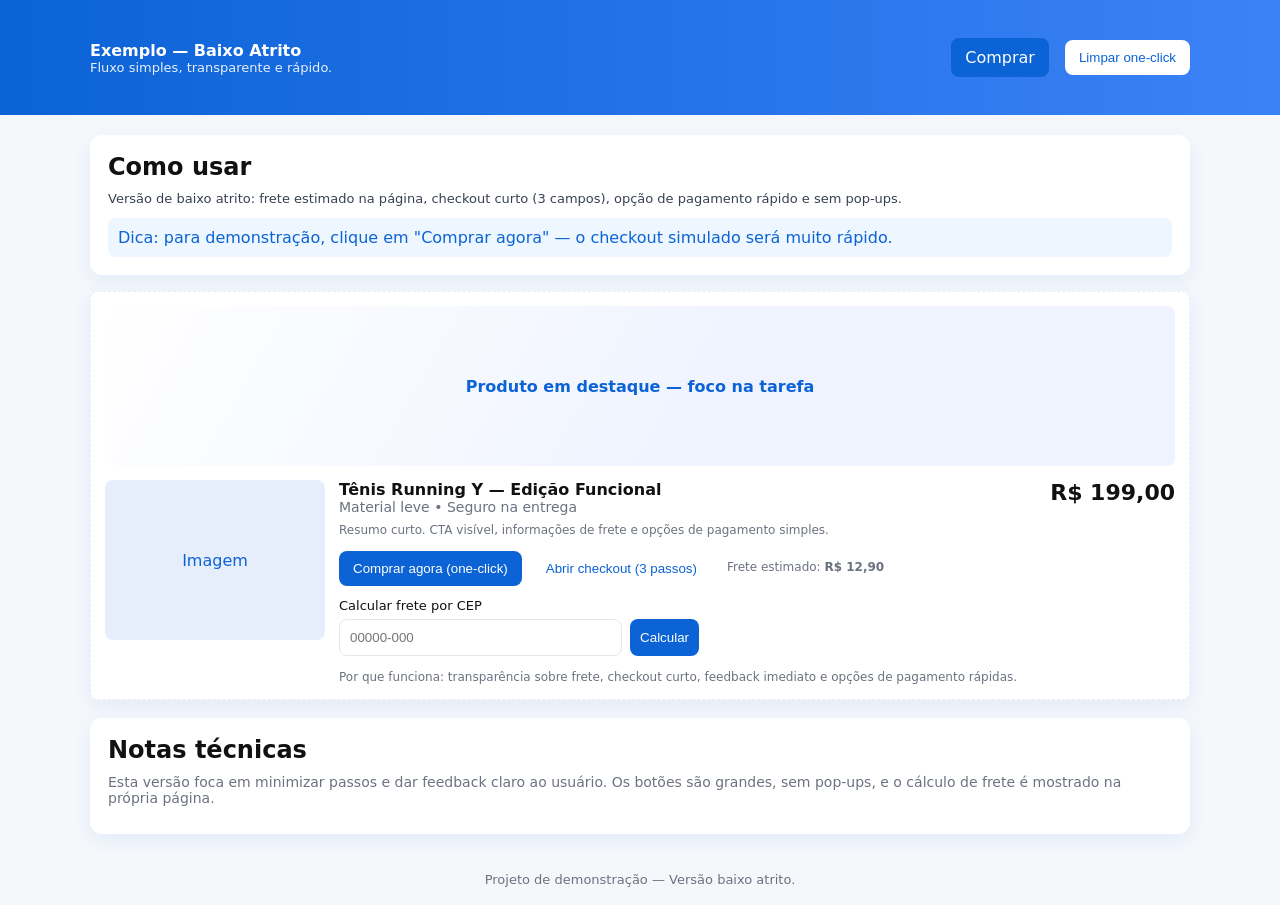
<file: org/index-baixo.html>
<!doctype html>
<html lang="pt-BR">

<head>
  <meta charset="utf-8" />
  <meta name="viewport" content="width=device-width,initial-scale=1" />
  <title>Exemplo: Site BAIXO Atrito — Checkout Rápido</title>
  <style>
    :root {
      --bg: #f5f7fb;
      --card: #fff;
      --accent: #0b63d6;
      --muted: #6b7280
    }

    body {
      font-family: Inter, system-ui, Arial, sans-serif;
      background: var(--bg);
      margin: 0;
      color: #111
    }

    header {
      background: linear-gradient(90deg, #0b63d6 0%, #3b82f6 100%);
      color: #fff;
      padding: 18px 20px
    }

    .wrap {
      max-width: 1100px;
      margin: 20px auto;
      padding: 0 16px
    }

    .card {
      background: var(--card);
      border-radius: 12px;
      padding: 18px;
      box-shadow: 0 6px 18px rgba(11, 99, 214, 0.08)
    }

    h1,
    h2 {
      margin: 0 0 10px
    }

    p {
      margin: 0 0 10px;
      color: var(--muted)
    }

    .nav {
      display: flex;
      gap: 8px;
      align-items: center
    }

    .btn {
      display: inline-block;
      padding: 10px 14px;
      border-radius: 8px;
      text-decoration: none;
      border: 0;
      cursor: pointer
    }

    .btn-primary {
      background: var(--accent);
      color: #fff
    }

    .note {
      font-size: 13px;
      color: #374151
    }

    .site-example {
      border: 1px dashed #e6eefb;
      padding: 14px;
      border-radius: 8px;
      background: #fff
    }

    .hero {
      height: 160px;
      border-radius: 8px;
      background: linear-gradient(120deg, #fff 0, #eef3ff 60%);
      display: flex;
      align-items: center;
      justify-content: center;
      font-weight: 700;
      color: var(--accent)
    }

    .product {
      display: flex;
      gap: 14px;
      align-items: flex-start;
      margin-top: 14px;
      flex-wrap: wrap
    }

    .img {
      width: 220px;
      height: 160px;
      background: #e6eefb;
      border-radius: 8px;
      display: flex;
      align-items: center;
      justify-content: center;
      color: var(--accent)
    }

    .meta {
      flex: 1;
      min-width: 260px
    }

    .price {
      font-size: 22px;
      font-weight: 700;
      color: #111
    }

    .muted {
      color: #6b7280;
      font-size: 14px
    }

    @media(max-width:900px) {
      .product {
        flex-direction: column
      }

      .img {
        width: 100%;
        height: 160px
      }
    }

    label {
      display: block;
      margin: 8px 0 6px;
      font-size: 13px
    }

    input,
    select {
      width: 100%;
      padding: 10px;
      border-radius: 8px;
      border: 1px solid #e5e7eb;
      box-sizing: border-box
    }

    .small {
      max-width: 520px
    }

    .muted-small {
      font-size: 12px;
      color: #6b7280;
      line-height: 1.3
    }

    .inline {
      display: inline-flex;
      gap: 8px;
      align-items: center;
    }

    .success {
      color: #065f46;
      font-weight: 700;
    }

    .info {
      color: #1e3a8a;
    }

    footer {
      text-align: center;
      padding: 18px 0;
      color: var(--muted);
      font-size: 13px;
    }

    .notice {
      background: #eef7ff;
      padding: 10px;
      border-radius: 8px;
      margin-top: 12px;
      color: #0b63d6;
    }
  </style>
</head>

<body>
  <header>
    <div class="wrap" style="display:flex;align-items:center;justify-content:space-between">
      <div>
        <strong>Exemplo — Baixo Atrito</strong>
        <div style="font-size:13px;opacity:.9">Fluxo simples, transparente e rápido.</div>
      </div>
      <nav class="nav">
        <a class="btn btn-primary" href="#product">Comprar</a>
        <!-- Link de cálculo de frete (abre Correios em nova aba) -->
      </nav>
    </div>
  </header>

  <main class="wrap">
    <section class="card" id="overview">
      <h2>Como usar</h2>
      <p class="note">Versão de baixo atrito: frete estimado na página, checkout curto (3 campos), opção de pagamento
        rápido e sem pop-ups.</p>
      <div class="notice">Dica: para demonstração, clique em "Comprar agora" — o checkout simulado será muito rápido.
      </div>
    </section>

    <div class="card site-example" id="product" style="margin-top:16px">
      <div class="hero">Produto em destaque — foco na tarefa</div>

      <div class="product" style="margin-top:14px">
        <div class="img" aria-hidden="true">Imagem</div>
        <div class="meta">
          <div style="display:flex;justify-content:space-between;align-items:start;gap:12px;flex-wrap:wrap">
            <div>
              <div style="font-weight:700">Tênis Running Y — Edição Funcional</div>
              <div class="muted">Material leve • Seguro na entrega</div>
            </div>
            <div class="price">R$ 199,00</div>
          </div>

          <p class="muted-small" style="margin-top:8px">Resumo curto. CTA visível, informações de frete e opções de
            pagamento simples.</p>

          <div style="margin-top:12px;display:flex;gap:10px;align-items:center;flex-wrap:wrap">
            <button id="buy-now" class="btn btn-primary">Comprar agora (one-click)</button>
            <button id="open-checkout" class="btn" style="background:#fff;border-radius:8px;color:var(--accent)">Abrir
              checkout (3 passos)</button>
            <span id="shipping-estimate" class="muted-small" style="margin-left:6px">Frete estimado: <strong
                id="shipping-value">R$ 12,90</strong></span>
          </div>

          <div style="margin-top:12px">
            <label for="cep-input">Calcular frete por CEP</label>
            <div style="display:flex;gap:8px;max-width:360px">
              <input id="cep-input" placeholder="00000-000" />
              <button id="calc-cep" class="btn btn-primary" style="padding:8px 10px">Calcular</button>
            </div>
            <div id="cep-result" class="muted-small" style="margin-top:8px"></div>
          </div>

          <div style="margin-top:14px" class="muted-small">
            Por que funciona: transparência sobre frete, checkout curto, feedback imediato e opções de pagamento
            rápidas.
          </div>
        </div>
      </div>
    </div>

    <!-- checkout curto (invisível até abrir) -->
    <div class="card" id="checkout-card" style="margin-top:16px;display:none">
      <h2>Checkout rápido</h2>
      <form id="quick-checkout" class="small" onsubmit="event.preventDefault(); handleQuickCheckout();">
        <label>Nome *</label>
        <input id="qc-name" required />

        <label style="margin-top:8px">Endereço (CEP + rua mínima) *</label>
        <input id="qc-address" required placeholder="CEP - Rua, Nº" />

        <label style="margin-top:8px">Pagamento *</label>
        <select id="qc-pay" required>
          <option value="">Escolha...</option>
          <option>Pix (one-click)</option>
          <option>Cartão salvo (one-click)</option>
        </select>

        <div style="margin-top:12px;display:flex;gap:8px;align-items:center">
          <button class="btn btn-primary" type="submit">Confirmar e pagar</button>
          <button id="qc-cancel" class="btn" type="button" style="background:#fff;border-radius:8px">Cancelar</button>
        </div>
      </form>

      <div id="qc-feedback" style="margin-top:12px;"></div>
    </div>

    <section class="card" style="margin-top:18px">
      <h2>Notas técnicas</h2>
      <p class="muted">Esta versão foca em minimizar passos e dar feedback claro ao usuário. Os botões são grandes, sem
        pop-ups, e o cálculo de frete é mostrado na própria página.</p>
    </section>
  </main>

  <footer>
    Projeto de demonstração — Versão baixo atrito.
  </footer>

  <script>
    // comportamento simples e claro (baixo atrito)

    // buy-now = one-click simulated
    document.getElementById('buy-now').addEventListener('click', function (e) {
      e.preventDefault();
      // simulate one-click payment flow with minimal data
      const saved = localStorage.getItem('qc-fast') || null;
      if (saved) {
        // if user previously stored a minimal "one-click" token, simulate instant purchase
        alert('Compra rápida efetuada (simulação) — obrigado!');
        showQCFeedback('Compra rápida efetuada (simulação)', true);
        return;
      }
      // if not, open quick checkout for first-time
      openQuickCheckout();
    });

    // open checkout button
    document.getElementById('open-checkout').addEventListener('click', function (e) {
      e.preventDefault();
      openQuickCheckout();
    });

    function openQuickCheckout() {
      document.getElementById('checkout-card').style.display = 'block';
      document.getElementById('qc-name').focus();
      // smooth scroll to checkout
      document.getElementById('checkout-card').scrollIntoView({ behavior: 'smooth', block: 'start' });
    }

    // quick checkout submit
    function handleQuickCheckout() {
      const name = document.getElementById('qc-name').value.trim();
      const addr = document.getElementById('qc-address').value.trim();
      const pay = document.getElementById('qc-pay').value;
      if (!name || !addr || !pay) {
        showQCFeedback('Preencha todos os campos obrigatórios.', false);
        return;
      }
      // simulate success and offer to remember for one-click next time
      showQCFeedback('Compra efetuada (simulação) — obrigado!', true);
      // store a simple "one-click" flag (simulação)
      localStorage.setItem('qc-fast', JSON.stringify({ name, addr, pay }));
      // after success, hide checkout in a moment
      setTimeout(function () { document.getElementById('checkout-card').style.display = 'none'; }, 900);
    }

    document.getElementById('qc-cancel').addEventListener('click', function () {
      document.getElementById('checkout-card').style.display = 'none';
      showQCFeedback('Checkout cancelado.', false);
    });

    function showQCFeedback(msg, success) {
      const el = document.getElementById('qc-feedback');
      el.textContent = msg;
      el.style.color = success ? '#065f46' : '#b91c1c';
    }

    // calculate shipping by CEP (very simple simulation, not calling any API)
    document.getElementById('calc-cep').addEventListener('click', function (e) {
      e.preventDefault();
      const cep = (document.getElementById('cep-input').value || '').replace(/\D/g, '');
      const out = document.getElementById('cep-result');
      if (!cep || cep.length < 8) {
        out.textContent = 'CEP inválido. Use o formato 00000-000.';
        out.style.color = '#b91c1c';
        return;
      }
      // simple rule: inner-city cheaper, remote more expensive (fake logic)
      const lastDigit = parseInt(cep.slice(-1), 10);
      let price = 12.90;
      if (lastDigit >= 7) price = 29.90;
      else if (lastDigit >= 4) price = 19.90;
      document.getElementById('shipping-value').textContent = 'R$ ' + price.toFixed(2);
      out.textContent = 'Frete estimado atualizado para ' + 'R$ ' + price.toFixed(2) + '.';
      out.style.color = '#065f46';
    });

    // ensure normal scroll behavior (no fake blockers)
    document.documentElement.style.scrollBehavior = 'smooth';

    // Accessibility: focus visible for keyboard users
    document.addEventListener('keydown', function (e) {
      if (e.key === 'Tab') document.body.classList.add('show-focus');
    });

    // optional: offer to clear one-click data for demo
    (function addClearOneClick() {
      const btn = document.createElement('button');
      btn.textContent = 'Limpar one-click';
      btn.className = 'btn';
      btn.style.marginLeft = '8px';
      btn.style.background = '#fff';
      btn.style.color = 'var(--accent)';
      btn.addEventListener('click', function () {
        localStorage.removeItem('qc-fast');
        alert('Dados de compra rápida removidos (simulação).');
      });
      document.querySelector('.nav').appendChild(btn);
    })();
  </script>
</body>

</html>
</file>
<file: barbearia/style.css>
* {
    margin: 0;
    padding: 0;
    border: 0;
    box-sizing: border-box;
}

body {
    overflow-x: hidden;
}


header {
    width: 100%;
    height: 10vh;
    background-color: aquamarine;
}

.cont-logo .fundo_1 {
    position: absolute;
    z-index: 1;
    margin-left: 85%;
    width: 100vh;
    height: 100vh;
}

.cont-logo {
    display: flex;
    width: 100%;
    justify-content: center;
    align-items: center;
    flex-direction: column;
    gap: 5vh;
}

.cont-logo img {
    margin-top: 6vh;
    width: 40vh;
    height: 40vh;
}


.cont-logo h1 {
    text-align: center;
    font-size: 7vh;
}


.cont-logo p {
    width: 60%;
    height: 5vh;
    text-align: center;
}

.button_link {
    display: flex;
    flex-direction: row;
    gap: 5vh;
}

.button_link a img {
    width: 3vh;
    height: 3vh;
}

main {
    display: flex;
    flex-direction: row;
    gap: 30px;
    justify-content: space-evenly;
    margin: 5vh;
    margin-top: 6vh;
}

main div {
    width: 25vh;
    height: 25vh;
    background-color: aqua;
}
</file>
<file: campo_minado/style.css>
html,
body {
    margin: 0;
    padding: 0;
    font-family: Arial, Helvetica, sans-serif;
    background: linear-gradient(135deg, #1f1f1f, #333);
    color: #fff;
}

.container {
    min-height: 100vh;
    display: flex;
    flex-direction: column;
    align-items: center;
    justify-content: center;
    padding: 20px;
}

h1 {
    margin-bottom: 10px;
}

.mensagem {
    margin-bottom: 20px;
    font-size: 22px;
    font-weight: bold;
    text-align: center;
}

.tabuleiro {
    width: 400px;
    display: grid;
    grid-template-columns: repeat(8, 1fr);
    gap: 4px;
}

.casa {
    width: 46px;
    height: 46px;
    background-color: #2c2e43;
    border-radius: 8px;
    display: flex;
    align-items: center;
    justify-content: center;
    font-size: 20px;
    font-weight: bold;
    cursor: pointer;
    user-select: none;
    transition: transform 0.2s ease, background-color 0.2s ease;
}

.casa:hover {
    transform: scale(1.05);
}

.casa.aberta {
    background-color: #4a4d6b;
    cursor: default;
}

.casa.mina {
    background-color: #d62828;
}

.botao-reiniciar {
    margin-top: 20px;
    padding: 12px 24px;
    font-size: 18px;
    border: none;
    border-radius: 10px;
    background-color: #ffd523;
    color: #222;
    font-weight: bold;
    cursor: pointer;
    transition: transform 0.2s ease;
}

.botao-reiniciar:hover {
    transform: scale(1.05);
}
</file>
<file: cookies-store/style.css>
* {
    margin: 0;
    padding: 0;
    box-sizing: border-box;
}

body {
    display: flex;
    justify-content: center;
    align-items: center;
    height: 100vh;

    background-image: url("fundo.png");
    background-size: 700px;
    background-repeat: repeat;
}

.container-pai {
    display: flex;
    align-items: center;
    height: auto;
    width: 30%;
    flex-direction: column;

    background-color: #f3e2c7; /* creme de cookie */
    box-shadow: 0px 0px 15px rgba(0,0,0,0.25);
    border-radius: 15px;
}

.container {
    display: flex;
    align-items: center;
    height: auto;
    width: 100%;
    flex-direction: column;
    padding: 30px;
    gap: 30px;
    border-radius: 10px;
}

.label-container {
    display: flex;
    flex-direction: column;
    background-color: #fff8ef; /* creme claro */
    width: 100%;
    height: auto;
}

.label-container:focus-within label {
    transform: translateY(-20px);
}

label {
    transition: transform 0.4s ease;
    position: absolute;
    padding-left: 10px;
    transform: translateY(15px);
    color: #6b3e26; /* marrom */
}

input {
    border-color: #c7a17a;
    padding: 5px 30px;
    height: 50px;
    border-style: solid;
    border-radius: 0;
    outline: none;
}

input:focus {
    border-color: #d89b5c;
}


.label-bottom {
    position: relative;
    transform: translateY(-14px);
    padding-left: 35%;
    color: aliceblue;
}

.title {
    padding-top: 20px;
    padding-bottom: 20px;
    border-radius: 0px;
    border-bottom: 2px solid #8b5e3c; /* marrom cookie */
    color: #5a3825;
}


button {
    width: 100%;
    height: 40px;
    border: 2px solid transparent;
    background-color: #d89b5c;
    color: white;
    border-radius: 0;
    cursor: pointer;
    transition: 0.3s;
}

button:hover {
    background-color: #fff8ef;
    color: #8b5e3c;
    border: 2px solid #8b5e3c;
}
.bottom {
    padding-bottom: 5px;
    display: flex;
    justify-content: center;
    align-items: center;
    background-color: #8b5e3c; /* chocolate */
    color: white;
    border-radius: 0px;
    border-bottom-left-radius: 15px;
    border-bottom-right-radius: 15px;
}
</file>
<file: jogo_da_velha/style.css>
html,
body {
    margin: 0;
    padding: 0;
    font-family: Arial, Helvetica, sans-serif;
    background: linear-gradient(135deg, #1f1f1f, #333);
    color: #fff;
}

.container {
    height: 100vh;
    display: flex;
    flex-direction: column;
    align-items: center;
    justify-content: center;
}

h1 {
    margin-bottom: 10px;
}

.mensagem {
    margin-bottom: 20px;
    font-size: 24px;
    font-weight: bold;
}

.tabuleiro {
    width: 330px;
    display: flex;
    flex-wrap: wrap;
    gap: 5px;
}

.casa {
    width: 106px;
    height: 106px;
    background-color: #2c2e43;
    border-radius: 10px;
    display: flex;
    align-items: center;
    justify-content: center;
    font-size: 60px;
    font-weight: bold;
    cursor: pointer;
    user-select: none;
    transition: transform 0.2s ease;
}

.casa:hover {
    transform: scale(1.03);
}

.botao-reiniciar {
    margin-top: 20px;
    padding: 12px 24px;
    font-size: 18px;
    border: none;
    border-radius: 10px;
    background-color: #ffd523;
    color: #222;
    font-weight: bold;
    cursor: pointer;
    transition: transform 0.2s ease;
}

.botao-reiniciar:hover {
    transform: scale(1.05);
}
</file>
<file: player_musica/style.css>
html,
body {
    margin: 0;
    padding: 0;
    font-family: "Barlow Condensed", sans-serif;
    background: linear-gradient(135deg, #1f1f1f, #333);
    color: #eee;
    height: 100vh;
    display: flex;
    justify-content: center;
    align-items: center;
}

.container {
    width: 340px;
    background-color: #2a2a2a;
    padding: 20px;
    border-radius: 20px;
    box-shadow: 0 10px 25px rgba(0, 0, 0, 0.4);
    text-align: center;
}

img {
    width: 300px;
    height: 300px;
    border-radius: 15px;
    object-fit: cover;
}

.descricao {
    width: 300px;
    margin: 15px auto 0;
    text-align: left;
}

h2 {
    margin: 0 0 5px;
    font-size: 28px;
}

.descricao i {
    color: #bbb;
    font-size: 18px;
}

.duracao {
    width: 300px;
    margin: 20px auto 0;
}

.barra {
    width: 300px;
    height: 8px;
    background-color: #555;
    border-radius: 10px;
    position: relative;
    cursor: pointer;
    overflow: hidden;
}

progress {
    width: 100%;
    height: 8px;
    appearance: none;
    -webkit-appearance: none;
    position: absolute;
    top: 0;
    left: 0;
}

progress::-webkit-progress-bar {
    background-color: transparent;
}

progress::-webkit-progress-value {
    background-color: #1db954;
    border-radius: 10px;
}

progress::-moz-progress-bar {
    background-color: #1db954;
    border-radius: 10px;
}

.ponto {
    width: 18px;
    height: 18px;
    background-color: #fff;
    border-radius: 50%;
    position: absolute;
    top: 50%;
    left: 0%;
    transform: translate(-50%, -50%);
    box-shadow: 0 0 10px rgba(255, 255, 255, 0.5);
}

.tempo {
    display: flex;
    width: 300px;
    justify-content: space-between;
    margin-top: 10px;
    font-size: 16px;
    color: #ccc;
}

.player {
    width: 300px;
    display: flex;
    justify-content: space-around;
    align-items: center;
    margin: 20px auto 0;
}

span img {
    width: auto;
    height: auto;
}

.botao-pley img,
.botao-pause img {
    width: 60px;
    height: 60px;
    cursor: pointer;
    transition: transform 0.2s ease;
}

.botao-pley img:hover,
.botao-pause img:hover,
.botao-voltar img:hover,
.botao-avancar img:hover {
    transform: scale(1.08);
}

.botao-voltar img,
.botao-avancar img {
    width: 42px;
    height: 42px;
    cursor: pointer;
    transition: transform 0.2s ease;
}

.botao-pause {
    display: none;
}
</file>
<file: relogio/style.css>
html,
body {
    margin: 0;
    padding: 0;
    background-color: #aaa;
}

.relogio {
    height: 100vh;
    display: flex;
    flex-direction: column;
    align-items: center;
    justify-content: center;
}

.display {
    background-color: #2c2e43;
    width: 300px;
    height: 200px;
    text-align: center;
    line-height: 200px;
    border-radius: 10px;
    color: #fff;
    font-size: 7rem;
    border: 10px solid #ffd523;
    font-family: "Qahiri", sans-serif;

}

/*
footer{
       font-family: "Barlow Condensed", sans-serif;
       font-size: 2rem;
       margin: 10px;
       color: #333;
}
*/
</file>
<file: js/aula1/style.css>
body {
    font-family: Arial, sans-serif;
    display: flex;
    justify-content: center;
    align-items: center;
    height: 100vh;
    margin: 0;
    background-color: #331F19; /* Fundo neutro */
}
.container {
    text-align: center;
    background-color: #CBBBA7;
    padding: 20px;
    border-radius: 8px;
    box-shadow: 0 4px 8px rgba(0, 0, 0, 0.1);
    width: 90%;
    max-width: 600px;
    border: 2px solid #8B7D70;
}
h1 {
    color: #331F19;
}
p {
    color: #331F19;
    font-size: 1.1em;
}
button {
    background-color: #60041A;
    color: #F4F0EA;
    padding: 10px 20px;
    border: none;
    border-radius: 5px;
    cursor: pointer;
    font-size: 1em;
    transition: background-color 0.3s ease;
    margin-top: 10px;
}
button:hover {
    background-color: #A34743;
}
</file>
<file: js/aula2/style.css>
body {
    font-family: Arial, sans-serif;
    display: flex;
    justify-content: center;
    align-items: center;
    height: 100vh;
    margin: 0;
    background-color: #331F19; 
}
.container {
    text-align: center;
    background-color: #CBBBA7;
    padding: 20px;
    border-radius: 8px;
    box-shadow: 0 4px 8px rgba(0, 0, 0, 0.1);
    width: 90%;
    max-width: 600px;
    border: 2px solid #8B7D70;
}
h1 {
    color: #331F19;
}
p {
    color: #331F19;
    font-size: 1.1em;
}
button {
    background-color: #60041A;
    color: #F4F0EA;
    padding: 10px 20px;
    border: none;
    border-radius: 5px;
    cursor: pointer;
    font-size: 1em;
    transition: background-color 0.3s ease;
    margin-top: 10px;
}
button:hover {
    background-color: #A34743;
}
ul {
    list-style: none;
    padding: 0;
    margin-top: 20px;
}
ul li {
    background-color: #F4F0EA;
    color: #331F19;
    padding: 10px;
    margin: 5px 0;
    border-radius: 5px;
    box-shadow: 0 2px 4px rgba(0, 0, 0, 0.1);
}

/* Estilo para o campo de entrada */
input[type="text"] {
    padding: 10px;
    width: 80%;
    max-width: 500px;
    margin-top: 10px;
    margin-bottom: 10px;
    border: 2px solid #8B7D70;
    border-radius: 5px;
    font-size: 1em;
    box-shadow: inset 0 2px 4px rgba(0, 0, 0, 0.1);
    outline: none;
    transition: border-color 0.3s ease;
}
input[type="text"]:focus {
    border-color: #60041A;
    box-shadow: inset 0 2px 4px rgba(96, 4, 26, 0.3);
}
</file>
<file: calculadora/style.css>
* {
    margin: 0;
    padding: 0;
    position:ab;
    align-items:center;
    align-content:center;
    text-align:center;
}

.class {
    display: flex;
    flex-direction: column;
    -ms-flex-align: center;
}

.calculadora{
    width: 50%;
    height: auto;
    background:antiquewhite;
    
}

.grid {
    display: grid;
    background:red;
}

.grid-rows-1, .grid-rows-2, .grid-rows-3, .grid-rows-4 {
	grid-template-columns: 1fr 1fr 1fr 1fr;
}

button{
    background-color: aqua;
    border: none;
    margin: 3%;
    width: auto;
    padding:40%;
    height: auto;
    ho:inherit;
}

button. hover {
    background:red;
};
</file>
